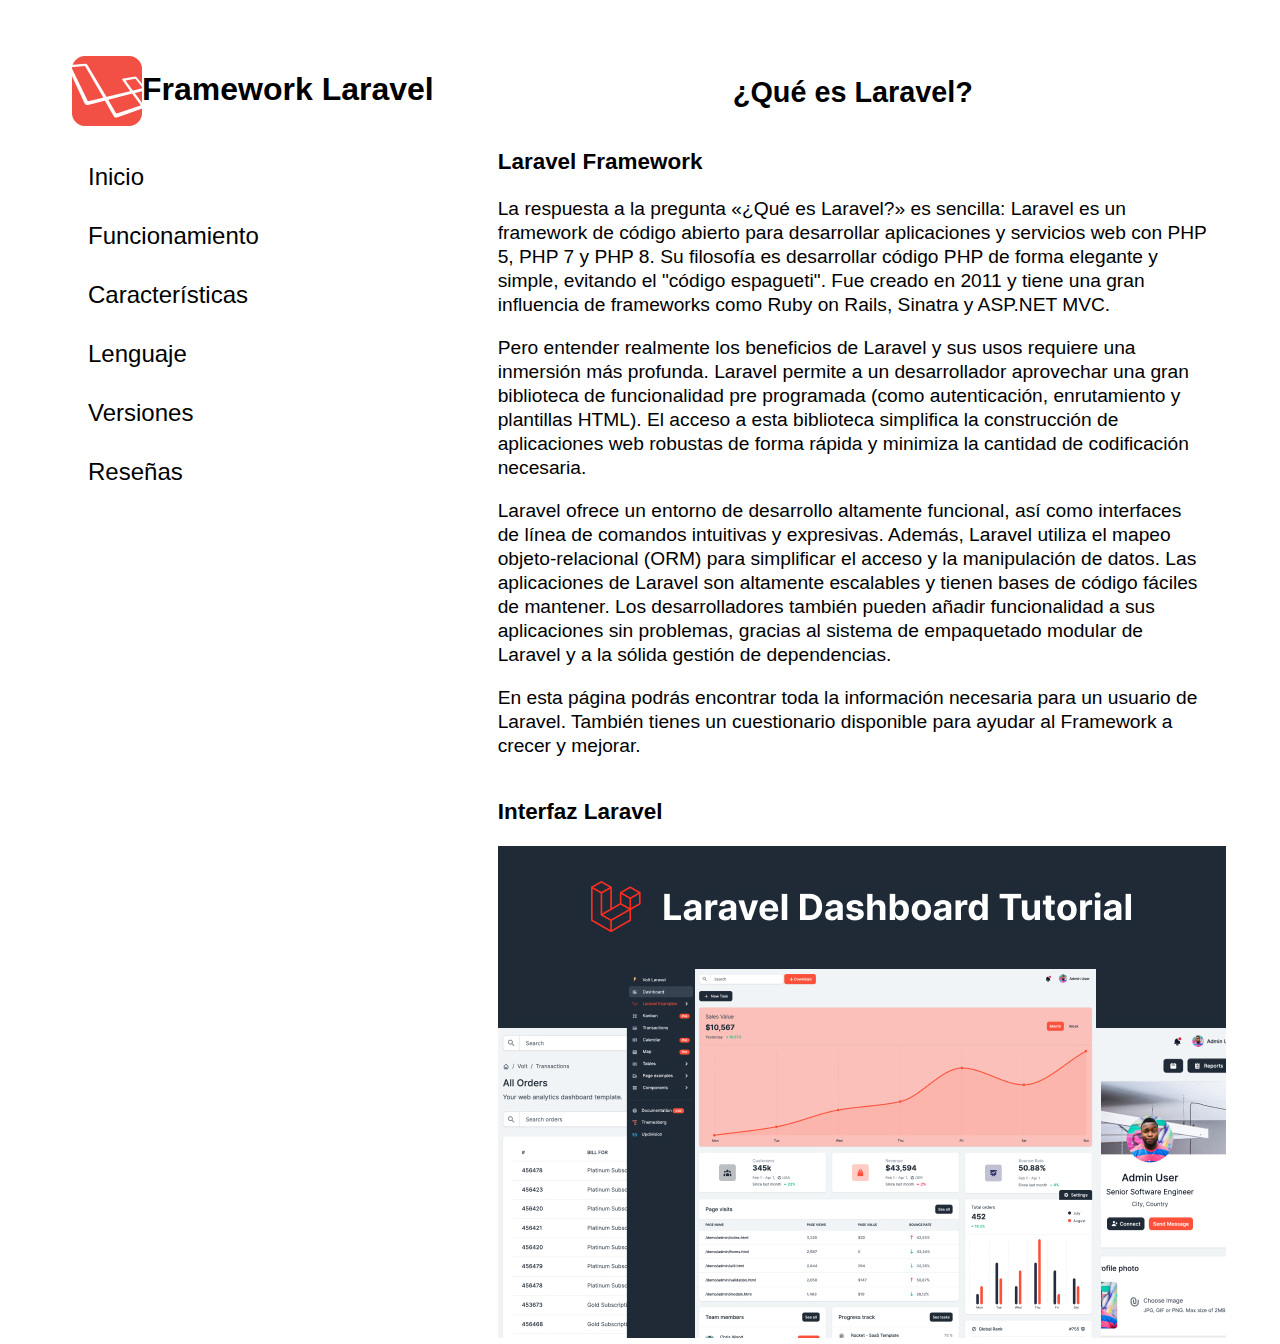
<file: index.html>
<!DOCTYPE HTML>

<html lang="es">
<head>
    <!-- Datos que describen el documento -->
    <meta charset="UTF-8" />
    <meta name ="author" content ="Abel Busto Dopazo" />
    <meta name ="description" content ="Indice" />
    <meta name ="keywords" content ="Laravel, Framework"/>
    <meta name ="viewport" content ="width=device-width, initial-scale=1.0" />
    <title>Inicio</title>
    <link rel="stylesheet" type="text/css" href="estilo/estilo.css" />
	<link rel="stylesheet" type="text/css" href="estilo/layout.css" />
</head>

<body>
	<header>
		<h1> Framework Laravel </h1>
		<picture>
			<img src="multimedia/images/Logo.png" alt=Logo/>
		</picture>
	</header>
	
	<nav>
		<ul>
			<li><a title="inicio" href="index.html" accesskey="i" tabindex="1">Inicio</a></li>
			<li><a title="descripcion" href="funcionamiento.html" accesskey="d" tabindex="2">Funcionamiento</a></li>
			<li><a title="caracteristicas" href="caracteristicas.html" accesskey="c" tabindex="3">Características</a></li>
			<li><a title="lenguaje" href="lenguaje.html" accesskey="l" tabindex="4">Lenguaje</a></li>
			<li><a title="versiones" href="versiones.html" accesskey="v" tabindex="5">Versiones</a></li> 
			<li><a title="opinion"  href="opinion.html" accesskey="o" tabindex="6">Reseñas</a></li> 
		</ul>
	</nav>
	
	<main>
	
		<h2> ¿Qué es Laravel? </h2>
		
		<section>
			<h3>Laravel Framework</h3>
			<p> La respuesta a la pregunta «¿Qué es Laravel?» es sencilla: 
				Laravel es un framework de código abierto para desarrollar aplicaciones 
				y servicios web con PHP 5, PHP 7 y PHP 8. Su filosofía es desarrollar código PHP de forma elegante y simple, 
				evitando el "código espagueti". Fue creado en 2011 y tiene una gran influencia de frameworks como Ruby on Rails, Sinatra y ASP.NET MVC. </p>

			<p> Pero entender realmente los beneficios de Laravel y sus usos requiere una inmersión más profunda. 
				Laravel permite a un desarrollador aprovechar una gran biblioteca de funcionalidad pre programada 
				(como autenticación, enrutamiento y plantillas HTML). 
				El acceso a esta biblioteca simplifica la construcción de aplicaciones web robustas de forma rápida 
				y minimiza la cantidad de codificación necesaria.</p>
			<p>	Laravel ofrece un entorno de desarrollo altamente funcional, así como interfaces de línea de comandos 
				intuitivas y expresivas. Además, Laravel  utiliza el mapeo objeto-relacional (ORM) para simplificar el acceso y la manipulación de datos.			
				Las aplicaciones de Laravel son altamente escalables y tienen bases de código fáciles de mantener. 
				Los desarrolladores también pueden añadir funcionalidad a sus aplicaciones sin problemas, gracias al sistema de empaquetado modular de Laravel y a la sólida gestión de dependencias.</p>
				
			<p>	En esta página podrás encontrar toda la información necesaria para un usuario de Laravel.
				También tienes un cuestionario disponible para ayudar al Framework a crecer y mejorar. </p>
		</section>
		
		<section>
			<h3>Interfaz Laravel</h3>
			<picture>
				<source media="(min-width: 800px)" srcset="multimedia/images/Laravel.jpg">
				<source media="(max-width: 799px)" srcset="multimedia/images/LaravelMedium.jpg">	
				<img src="multimedia/images/Laravel.jpg" alt="Laravel"/>
			</picture>
		</section>
		
	</main>

</body>
</html>
</file>
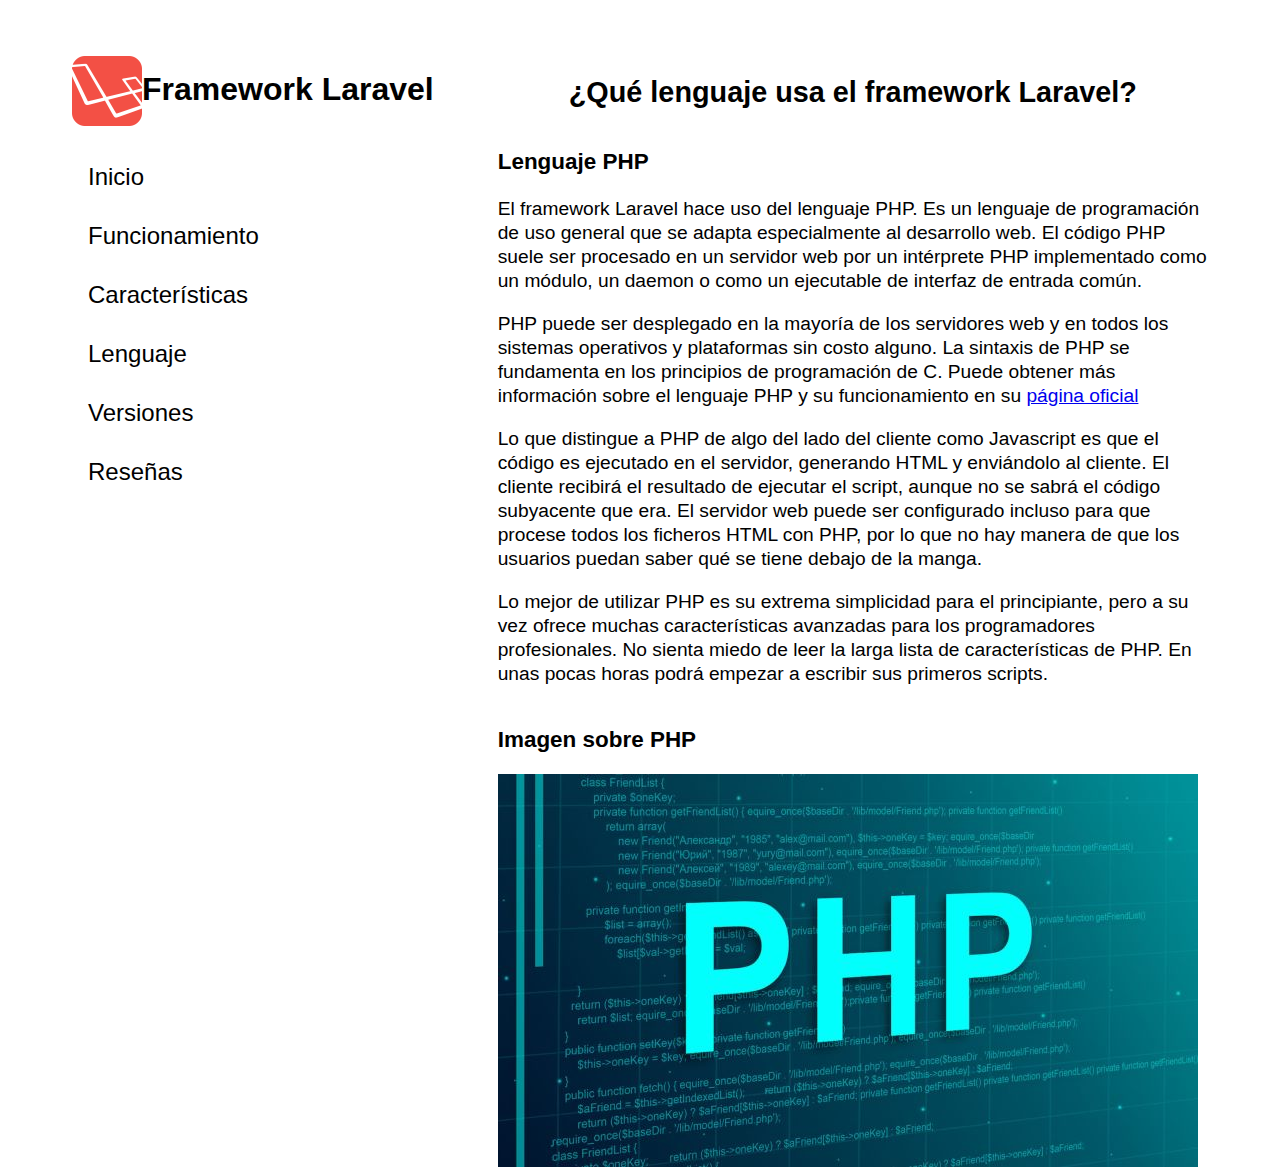
<file: lenguaje.html>
<!DOCTYPE HTML>

<html lang="es">
<head>
    <!-- Datos que describen el documento -->
    <meta charset="UTF-8" />
    <meta name ="author" content ="Abel Busto Dopazo" />
    <meta name ="description" content ="Descripcion y caracteristicas del Framework Laravel" />
    <meta name ="keywords" content ="Laravel, Framework"/>
    <meta name ="viewport" content ="width=device-width, initial-scale=1.0" />
    <title>Lenguaje PHP</title>
    <link rel="stylesheet" type="text/css" href="estilo/estilo.css" />
	<link rel="stylesheet" type="text/css" href="estilo/layout.css" />
</head>

<body>
	<header>
		<h1> Framework Laravel </h1>
		<picture>
			<img src="multimedia/images/Logo.png" alt=Logo/>
		</picture>
	</header>
	
	<nav>
		<ul>
			<li><a title="inicio" href="index.html" accesskey="i" tabindex="1">Inicio</a></li>
			<li><a title="descripcion" href="funcionamiento.html" accesskey="d" tabindex="2">Funcionamiento</a></li>
			<li><a title="caracteristicas" href="caracteristicas.html" accesskey="c" tabindex="3">Características</a></li>
			<li><a title="lenguaje" href="lenguaje.html" accesskey="l" tabindex="4">Lenguaje</a></li>
			<li><a title="versiones" href="versiones.html" accesskey="v" tabindex="5">Versiones</a></li> 
			<li><a title="opinion"  href="opinion.html" accesskey="o" tabindex="6">Reseñas</a></li> 
		</ul>
	</nav>
	
	<main>
		<h2>¿Qué lenguaje usa el framework Laravel?</h2>

		<section>
			<h3>Lenguaje PHP</h3>
			
			<p> El framework Laravel hace uso del lenguaje PHP. Es un lenguaje de programación
				de uso general que se adapta especialmente al desarrollo web.
				El código PHP suele ser procesado en un servidor web por un intérprete PHP implementado como un módulo, 
				un daemon o como un ejecutable de interfaz de entrada común. 
			</p>
			<p> PHP puede ser desplegado en la mayoría de los servidores web y en todos los sistemas operativos y plataformas sin costo alguno.
				La sintaxis de PHP se fundamenta en los principios de programación de C. 
				Puede obtener más información sobre el lenguaje PHP y su funcionamiento en su <a title="phpOficial" href="https://www.php.net/manual/es/index.php">página oficial</a>
			</p>
			<p> Lo que distingue a PHP de algo del lado del cliente como Javascript es que el código es ejecutado en el servidor, generando HTML y enviándolo al cliente. 
				El cliente recibirá el resultado de ejecutar el script, aunque no se sabrá el código subyacente que era. 
				El servidor web puede ser configurado incluso para que procese todos los ficheros HTML con PHP, por lo 
				que no hay manera de que los usuarios puedan saber qué se tiene debajo de la manga.
			</p>
			<p> Lo mejor de utilizar PHP es su extrema simplicidad para el principiante, 
				pero a su vez ofrece muchas características avanzadas para los programadores profesionales. 
				No sienta miedo de leer la larga lista de características de PHP. 
				En unas pocas horas podrá empezar a escribir sus primeros scripts.
			</p>
		</section>
		<section>
			<h3>Imagen sobre PHP</h3>
			<picture>
				<source media="(min-width: 800px)" srcset="multimedia/images/PHP_imagen1.jpg">
				<source media="(max-width: 799px)" srcset="multimedia/images/PHP_imagen1Small.jpg">	
				<img src="multimedia/images/PHP_imagen1.jpg" alt = "PHP" >
			</picture>
		</section>
	</main>

</body>
</html>
</file>
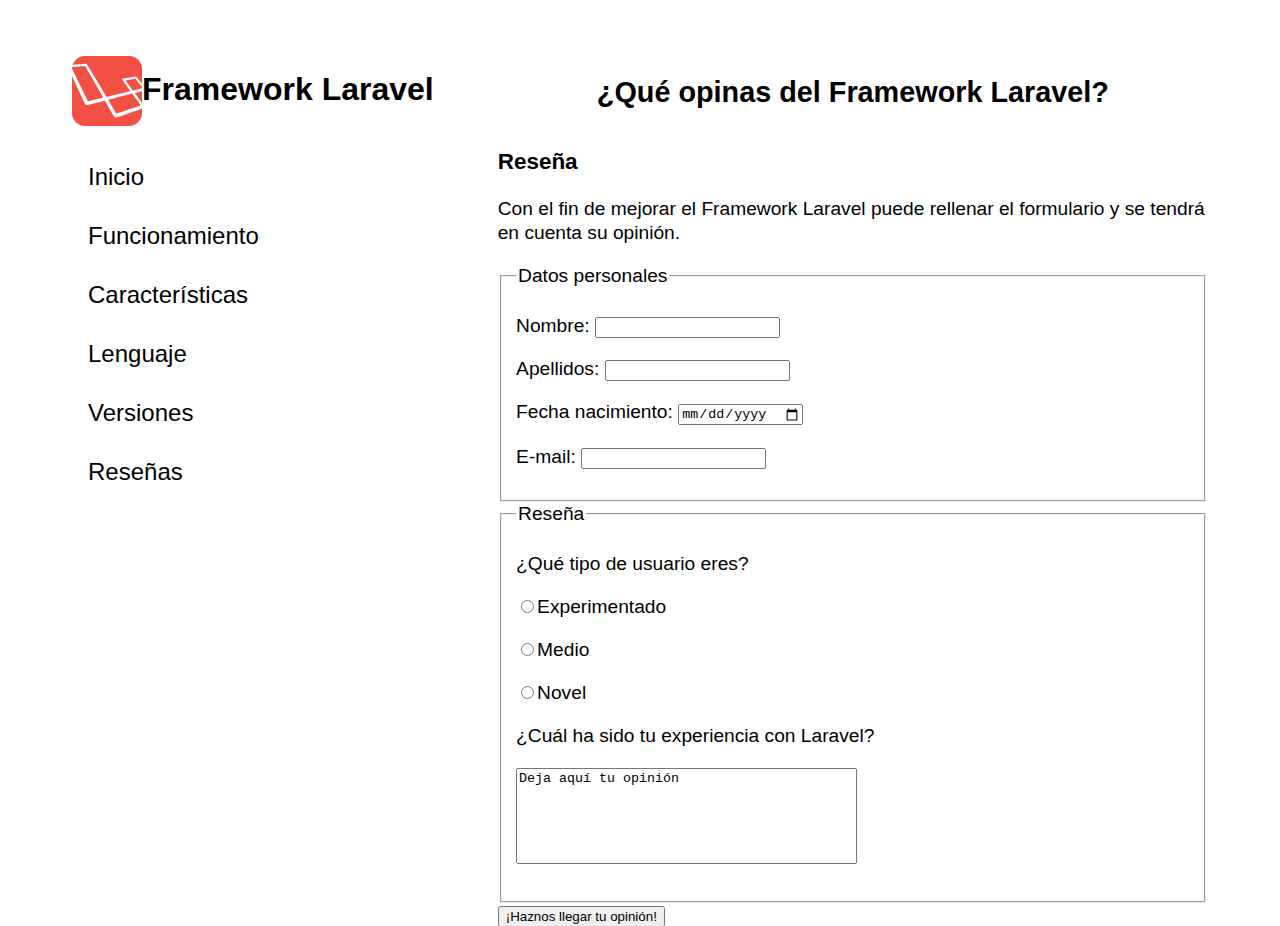
<file: opinion.html>
<!DOCTYPE HTML>

<html lang="es">
<head>
    <!-- Datos que describen el documento -->
    <meta charset="UTF-8" />
    <meta name ="author" content ="Abel Busto Dopazo" />
    <meta name ="description" content ="Descripcion y caracteristicas del Framework Laravel" />
    <meta name ="keywords" content ="Laravel, Framework"/>
    <meta name ="viewport" content ="width=device-width, initial-scale=1.0" />
    <title>¡Deja tu opinión!</title>
    <link rel="stylesheet" type="text/css" href="estilo/estilo.css"/>
	<link rel="stylesheet" type="text/css" href="estilo/layout.css" />
</head>

<body>
    <header>
		<h1> Framework Laravel </h1>
		<picture>
			<img src="multimedia/images/Logo.png" alt=Logo/>
		</picture>
	</header>
	
	<nav>
		<ul>
			<li><a title="inicio" href="index.html" accesskey="i" tabindex="1">Inicio</a></li>
			<li><a title="descripcion" href="funcionamiento.html" accesskey="d" tabindex="2">Funcionamiento</a></li>
			<li><a title="caracteristicas" href="caracteristicas.html" accesskey="c" tabindex="3">Características</a></li>
			<li><a title="lenguaje" href="lenguaje.html" accesskey="l" tabindex="4">Lenguaje</a></li>
			<li><a title="versiones" href="versiones.html" accesskey="v" tabindex="5">Versiones</a></li> 
			<li><a title="opinion"  href="opinion.html" accesskey="o" tabindex="6">Reseñas</a></li> 
		</ul>
	</nav>
	
	<main>
		<h2>¿Qué opinas del Framework Laravel?</h2>
		<section>
			<h3>Reseña</h3>
			<p> Con el fin de mejorar el Framework Laravel puede rellenar el formulario y se tendrá en cuenta su opinión. </p>
			
			<form name="datos"> 
				<fieldset> 
					<legend> Datos personales </legend>
						<p><label for="nombre">Nombre: </label><input id="nombre" type="text"></p>
						<p><label for="apellidos">Apellidos: </label><input id="apellidos" type="text"></p>
						<p><label for="fecha">Fecha nacimiento: </label><input id="fecha" type="date"></p>
						<p><label for="mail">E-mail: </label><input id="mail" type="email"></p>
				</fieldset>
				<fieldset>
					<legend> Reseña </legend>
						<p><label>¿Qué tipo de usuario eres?</label></p>
						<p><input id="expe" type="radio" name="option" value="Experimentado"><label for="expe">Experimentado</label></p>
						<p><input id="medio" type="radio" name="option" value="Medio"><label for="medio">Medio</label></p>
						<p><input id="novel" type="radio" name="option" value="Novel"><label for="novel">Novel</label></p>
						<p><label for="reseña">¿Cuál ha sido tu experiencia con Laravel?</label></p>
						<p><textarea id="reseña" cols="40" rows="6" >Deja aquí tu opinión</textarea></p>
				</fieldset>
				<input type="button" value="¡Haznos llegar tu opinión!"> 
			</form>
		</section>
	</main>

</body>
</html>
</file>
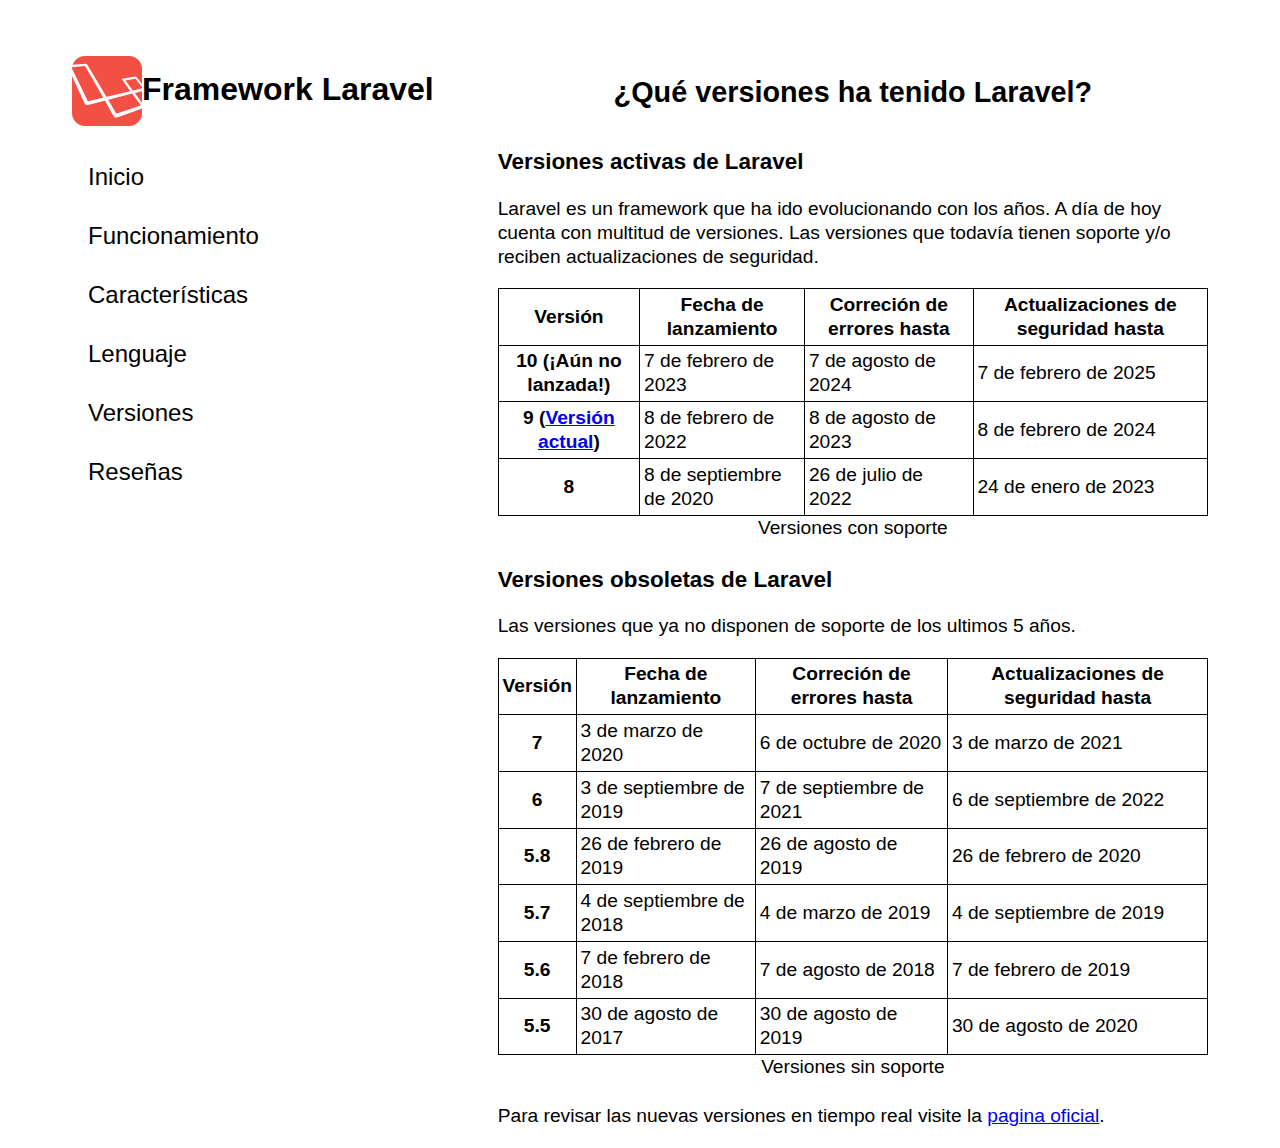
<file: versiones.html>
<!DOCTYPE HTML>

<html lang="es">
<head>
    <!-- Datos que describen el documento -->
    <meta charset="UTF-8" />
    <meta name ="author" content ="Abel Busto Dopazo" />
    <meta name ="description" content ="Descripcion y caracteristicas del Framework Laravel" />
    <meta name ="keywords" content ="Laravel, Framework"/>
    <meta name ="viewport" content ="width=device-width, initial-scale=1.0" />
    <title>Versiones</title>
    <link rel="stylesheet" type="text/css" href="estilo/estilo.css"/>
	<link rel="stylesheet" type="text/css" href="estilo/layout.css" />
</head>

<body>
    <header>
		<h1> Framework Laravel </h1>
		<picture>
			<img src="multimedia/images/Logo.png" alt=Logo/>
		</picture>
	</header>
	
	<nav>
		<ul>
			<li><a title="inicio" href="index.html" accesskey="i" tabindex="1">Inicio</a></li>
			<li><a title="descripcion" href="funcionamiento.html" accesskey="d" tabindex="2">Funcionamiento</a></li>
			<li><a title="caracteristicas" href="caracteristicas.html" accesskey="c" tabindex="3">Características</a></li>
			<li><a title="lenguaje" href="lenguaje.html" accesskey="l" tabindex="4">Lenguaje</a></li>
			<li><a title="versiones" href="versiones.html" accesskey="v" tabindex="5">Versiones</a></li> 
			<li><a title="opinion"  href="opinion.html" accesskey="o" tabindex="6">Reseñas</a></li> 
		</ul>
	</nav>
	
	<main>

		<h2>¿Qué versiones ha tenido Laravel?</h2>

		<section>
			<h3> Versiones activas de Laravel</h3>
			<p> Laravel es un framework que ha ido evolucionando con los años. A día de hoy cuenta con multitud de versiones.
				Las versiones que todavía tienen soporte y/o reciben actualizaciones de seguridad.</p>
			<table> 
				<caption> Versiones con soporte </caption>
				<tr>
				  <th scope="col" id="v"> Versión </th>
					<th scope="col" id="fl">Fecha de lanzamiento</th>
					<th scope="col" id="ce">Correción de errores hasta</th>
					<th scope="col" id="as">Actualizaciones de seguridad hasta</th>
				</tr>
				<tr>
					<th scope="row" id="v10" headers="v"> 10 (¡Aún no lanzada!) </th>
					<td headers="v10 fl">7 de febrero de 2023</td>
					<td headers="v10 ce">7 de agosto de 2024</td>
					<td headers="v10 as">7 de febrero de 2025</td>
				</tr>
				<tr>
					<th scope="row" id="v9" headers="v">
						9 (<a title="versionActual" href="https://laravelversions.com/es/9">Versión actual</a>)
					</th>	
					<td headers="v9 fl">8 de febrero de 2022</td>
					<td headers="v9 ce">8 de agosto de 2023</td>
					<td headers="v9 as">8 de febrero de 2024</td>
				</tr>
				<tr>
					<th scope="row" id="v8" headers="v"> 8 </th> 		
					<td headers="v8 fl">8 de septiembre de 2020</td>
					<td headers="v8 ce">26 de julio de 2022</td>
					<td headers="v8 as">24 de enero de 2023</td>
				</tr>
			</table>
		</section>
		<section>
			<h3>Versiones obsoletas de Laravel</h3>
			<p> Las versiones que ya no disponen de soporte de los ultimos 5 años.
			<table> 
				<caption> Versiones sin soporte </caption>
				<tr>
				  <th scope="col" id="vv"> Versión </th>
					<th scope="col" id="ffl">Fecha de lanzamiento</th>
					<th scope="col" id="cce">Correción de errores hasta</th>
					<th scope="col" id="aas">Actualizaciones de seguridad hasta</th>
				</tr>
				<tr>
					<th scope="row" id="vv7" headers="vv"> 7 </th>
					<td headers="vv7 ffl">3 de marzo de 2020</td>
					<td headers="vv7 cce">6 de octubre de 2020</td>
					<td headers="vv7 aas">3 de marzo de 2021</td>
				</tr>
				<tr>
					<th scope="row" id="vv6" headers="vv"> 6 </th>	
					<td headers="vv6 ffl">3 de septiembre de 2019</td>
					<td headers="vv6 cce">7 de septiembre de 2021</td>
					<td headers="vv6 aas">6 de septiembre de 2022</td>
				</tr>
				<tr>
					<th scope="row" id="vv5.8" headers="vv"> 5.8 </th> 		
					<td headers="vv5.8 ffl">26 de febrero de 2019</td>
					<td headers="vv5.8 cce">26 de agosto de 2019</td>
					<td headers="vv5.8 aas">26 de febrero de 2020</td>
				</tr>
				<tr>
					<th scope="row" id="vv5.7" headers="vv"> 5.7 </th>	
					<td headers="vv5.7 ffl">4 de septiembre de 2018</td>
					<td headers="vv5.7 cce">4 de marzo de 2019</td>
					<td headers="vv5.7 aas">4 de septiembre de 2019</td>
				</tr>
				<tr>
					<th scope="row" id="vv5.6" headers="vv"> 5.6 </th> 		
					<td headers="vv5.6 ffl">7 de febrero de 2018</td>
					<td headers="vv5.6 cce">7 de agosto de 2018</td>
					<td headers="vv5.6 aas">7 de febrero de 2019</td>
				</tr>
				<tr>
					<th scope="row" id="vv5.5" headers="vv"> 5.5 </th> 		
					<td headers="vv5.5 ffl">30 de agosto de 2017</td>
					<td headers="vv5.5 cce">30 de agosto de 2019</td>
					<td headers="vv5.5 aas">30 de agosto de 2020</td>
				</tr>
			</table>
			
			<p> Para revisar las nuevas versiones en tiempo real visite la <a title="versionesOficial" href="https://laravelversions.com/es">pagina oficial</a>.
		</section>
	</main>

</body>
</html>
</file>
<file: estilo/estilo.css>
/************************
  Abel Busto Dopazo - UO284262
Descripción de estilos
************************/

/*Selector specificity (0,0,1)*/
body{
	line-height: 1.5em;
	font-family: Arial, Helvetica, sans-serif;
	font-size: 1em;
	padding: 3em 5% 1em 5%;
	background-color: white;
	color: black;
}

/*Selector specificity (0,0,1)*/
header{
	padding: 0em 3em 0em 0em;
}

/*Selector specificity (0,0,2)*/
nav a{
	font-family:Arial, Helvetica, sans-serif;
	font-size: 1.5em;
	color: black;
	/*la propiedad background-color es heredada desde body*/
}

/*Selector specificity (0,1,2)*/
nav a:link {
    text-decoration:none;
}

/*Selector specificity (0,1,2)*/
nav a:hover { 
	background: #D7DBDD; 
	/*la propiedad color es heredada desde body*/
	padding: 1em 1em 1em 1em;
}  

/*Selector specificity (0,0,2)*/
nav ul{
	padding: 0;
	list-style:none;
}

/*Selector specificity (0,0,3)*/
nav ul li{
	text-decoration: none;
	padding: 1em;
}

/*Selector specificity (0,0,1)*/
main{
	font-size: 1.2em;
}

/*Selector specificity (0,0,2)*/
main picture{
	object-fit:scale-down;
}

/*Selector specificity (0,0,1)*/
table{
	display: inline-block;
	border-collapse: collapse;
	caption-side: bottom;
}

/*Selector specificity (0,0,1)*/
td, th, tr{
	border: black 1px solid;
	padding: 0.2em;
}

/*Selector specificity (0,0,2)*/
form textarea{
	resize: none;
}
</file>
<file: estilo/layout.css>
/************************
  Abel Busto Dopazo - UO284262
Descripción de estilos
************************/

/*Selector specificity (0,0,1)*/
body {
  display: grid;
  grid-template-areas: 
    "h a"
	"n a";
  grid-template-rows: repeat(2,0.1fr);
  column-gap: 1em;
}

/*Selector specificity (0,0,1)*/
header{
	grid-area: h;
	display: grid;
  	grid-template-areas:
		"p h1"
		"p h1";
}

/*Selector specificity (0,0,2)*/
header h1{
	grid-area: h1;
}

/*Selector specificity (0,0,2)*/
header picture{
	grid-area: p;
}

/*Selector specificity (0,0,1)*/
nav {
  grid-area: n;
}

/*Selector specificity (0,0,1)*/
main {
  grid-area: a;
  display: grid;
  grid-template-areas: 
  		"h1 h1"
		"s s"
		"p p";
  grid-template-columns: 1fr; 	

}

/*Selector specificity (0,0,2)*/
main h2{
	grid-area: h1;
	justify-self: center;
}

/*Selector specificity (0,0,2)*/
main section:first-of-type{
	grid-area: s;
}

/*Selector specificity (0,1,2)*/
main section{
	grid-area: p;
}
</file>
